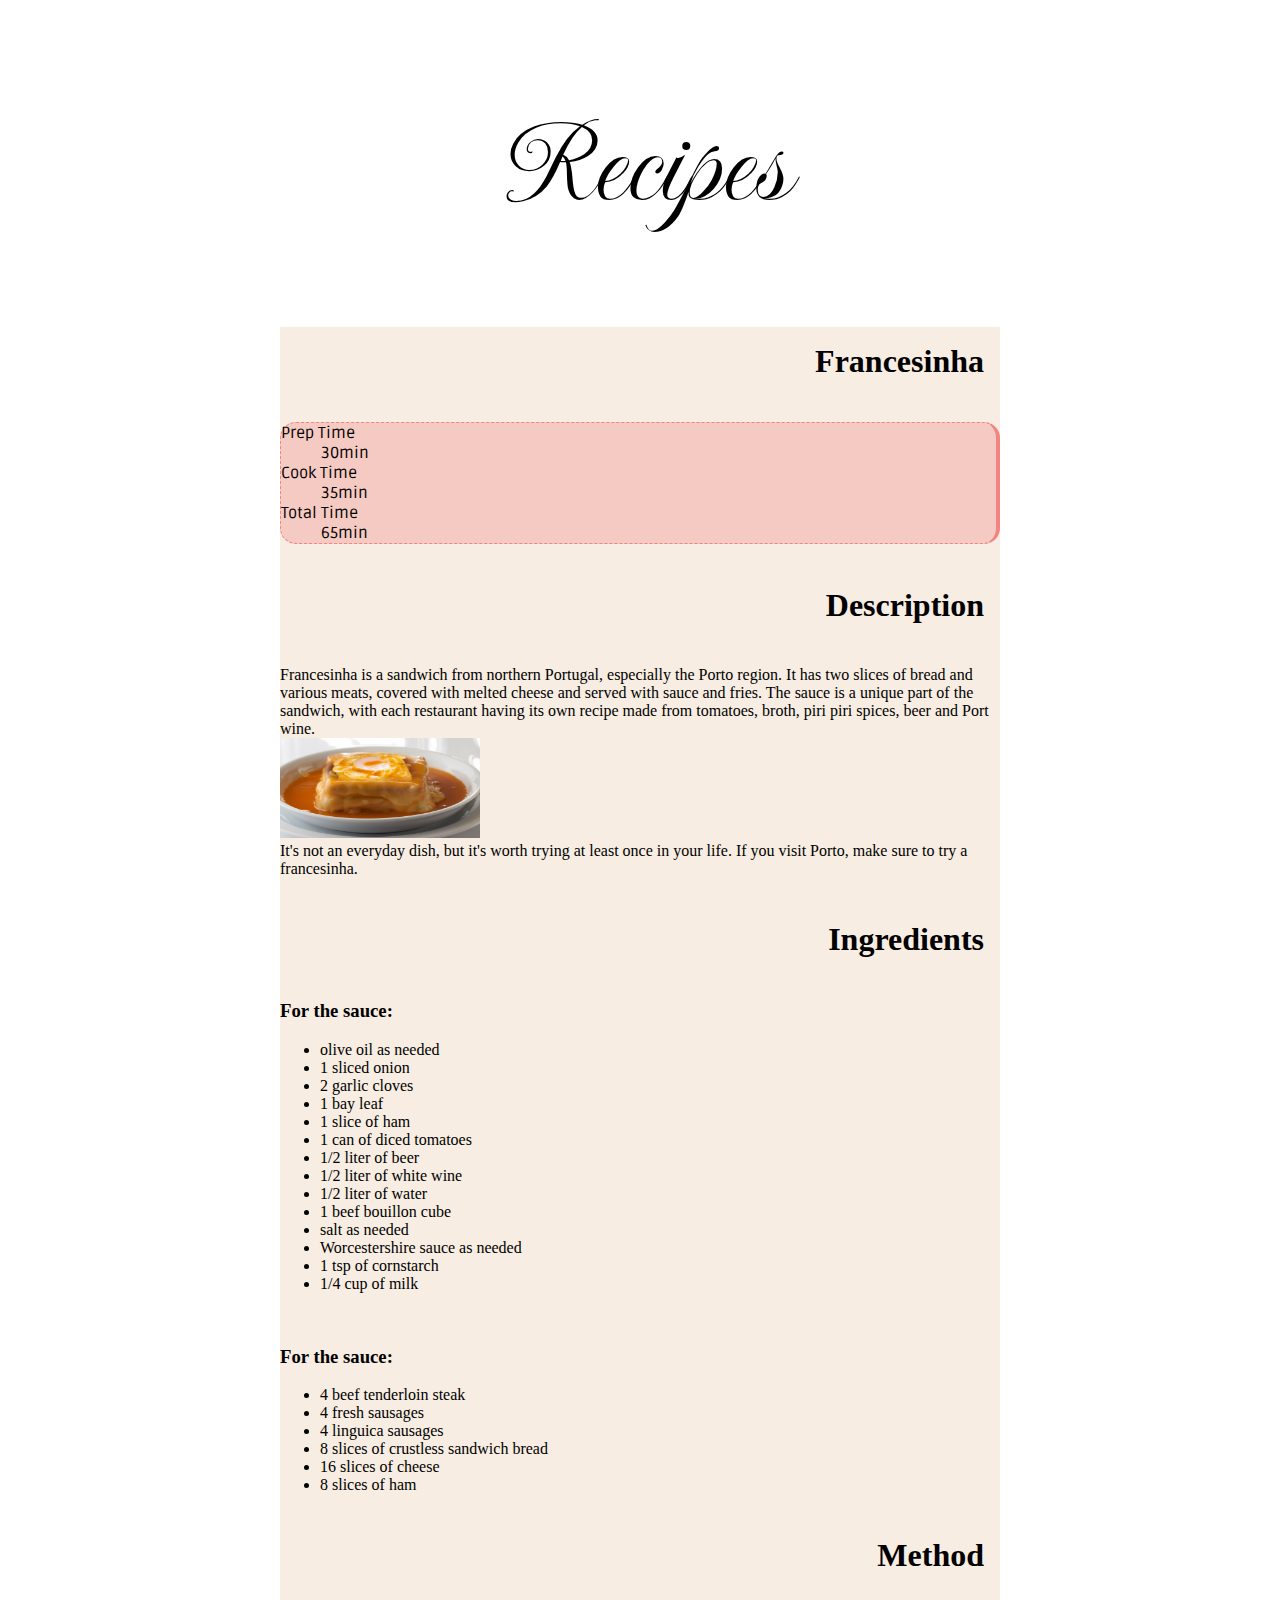
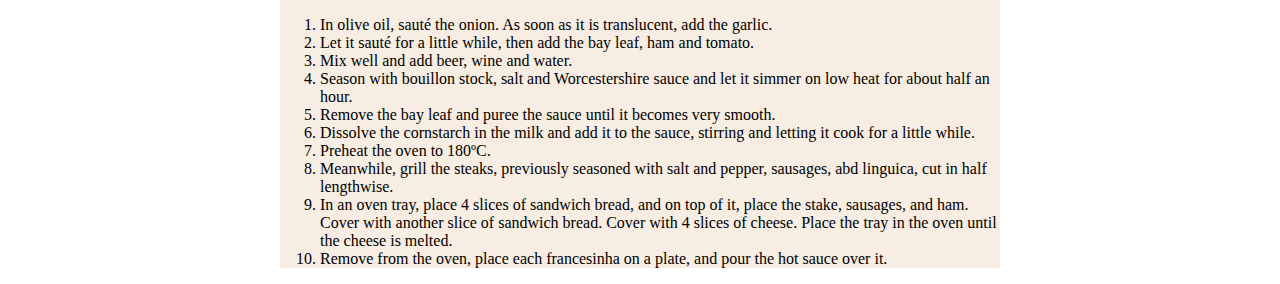
<file: p2/ex1/index.html>
<!DOCTYPE html>
<html lang="en">
<head>
    <link rel="stylesheet" href="style.css">
    <meta charset="utf-8">
    <title>Super Legit News</title>
</head>

<body>
    <header>
        <h1>Recipes</h1>
    </header>
    <main>
        <article class="recipe">
            <header>
                <h2>Francesinha</h2>
                
                <dl>
                    <dt>
                        Prep Time
                    </dt>
                    <dd>
                        30min
                    </dd>
                    <dt>
                        Cook Time
                    </dt>
                    <dd>
                        35min
                    </dd>
                    <dt>
                        Total Time
                    </dt>
                    <dd>
                        65min
                    </dd>
                </dl>
            </header>
            
            <section>
                <h2>Description</h2>
                Francesinha is a sandwich from northern Portugal, especially the Porto region. It has two slices of bread and various meats, covered with melted cheese and served with sauce and fries. The sauce is a unique part of the sandwich, with each restaurant having its own recipe made from tomatoes, broth, piri piri spices, beer and Port wine.
                <br>
                <img src="francesinha.jpg" alt="Francesinha" width="200" height="100"> 
                <br>
                It's not an everyday dish, but it's worth trying at least once in your life. If you visit Porto, make sure to try a francesinha.
            </section>
            
            <section>
                <h2>Ingredients</h2>
                <h3>For the sauce:</h3>
                <ul>
                    <li>
                        olive oil as needed
                    </li>
                    <li>
                        1 sliced onion
                    </li>
                    <li>
                        2 garlic cloves
                    </li>
                    <li>
                        1 bay leaf
                    </li>
                    <li>
                        1 slice of ham
                    </li>
                    <li>
                        1 can of diced tomatoes
                    </li>
                    <li>
                        1/2 liter of beer
                    </li>
                    <li>
                        1/2 liter of white wine
                    </li>
                    <li>
                        1/2 liter of water
                    </li>
                    <li>
                        1 beef bouillon cube
                    </li>
                    <li>
                        salt as needed
                    </li>
                    <li>
                        Worcestershire sauce as needed
                    </li>
                    <li>
                        1 tsp of cornstarch
                    </li>
                    <li>
                        1/4 cup of milk
                    </li>
                </ul>
                <br>
                <h3>For the sauce:</h3>
                <ul>
                    <li>
                        4 beef tenderloin steak
                    </li>
                    <li>
                        4 fresh sausages
                    </li>
                    <li>
                        4 linguica sausages
                    </li>
                    <li>
                        8 slices of crustless sandwich bread
                    </li>
                    <li>
                        16 slices of cheese
                    </li>
                    <li>
                        8 slices of ham
                    </li>
                </ul>
            </section>
            
            <section>
                <h2>Method</h2>
                
                <ol>
                    <li>
                        In olive oil, sauté the onion. As soon as it is translucent, add the garlic.
                    </li>
                    <li>
                        Let it sauté for a little while, then add the bay leaf, ham and tomato.
                    </li>
                    <li>
                        Mix well and add beer, wine and water.
                    </li>
                    <li>
                        Season with bouillon stock, salt and Worcestershire sauce and let it simmer on low heat for about half an hour.
                    </li>
                    <li>
                        Remove the bay leaf and puree the sauce until it becomes very smooth.
                    </li>
                    <li>
                        Dissolve the cornstarch in the milk and add it to the sauce, stirring and letting it cook for a little while.
                    </li>
                    <li>
                        Preheat the oven to 180ºC.
                    </li>
                    <li>
                        Meanwhile, grill the steaks, previously seasoned with salt and pepper, sausages, abd linguica, cut in half lengthwise.
                    </li>
                    <li>
                        In an oven tray, place 4 slices of sandwich bread, and on top of it, place the stake, sausages, and ham. Cover with another slice of sandwich bread. Cover with 4 slices of cheese. Place the tray in the oven until the cheese is melted.
                    </li>
                    <li>
                        Remove from the oven, place each francesinha on a plate, and pour the hot sauce over it.
                    </li>
                </ol>
            </section>
        </article>
    </main>        
</body>
</html>
</file>
<file: p2/ex1/style.css>
@import url('https://fonts.googleapis.com/css2?family=Imperial+Script&display=swap');
@import url('https://fonts.googleapis.com/css2?family=Imperial+Script&family=Ruda&display=swap');

header > h1 {
  font-family: 'Imperial Script', cursive;
  font-weight: 400;
  font-size: 8rem;
  text-align: center;
}

article.recipe {
    width: 45rem;
    margin: 0 auto;
    background-color: rgb(247,237,226);
}


article.recipe > header > dl {
    font-family: 'Ruda';
    background-color:rgb(245,202,195);
    border-top: 0.1rem dashed rgb(242,132,130);
    border-bottom: 0.1rem dashed rgb(242,132,130);
    border-left: 0.1rem dashed rgb(242,132,130);
    border-right: 0.3rem solid rgb(242,132,130);
    border-radius: 1rem;
    border-;
}

h2 {
    text-underline-position: below;
    font-size: 2rem;
    text-align: right;
    padding: 1rem;
}

article.recipe > img  {
    text-align: center;
}
</file>
